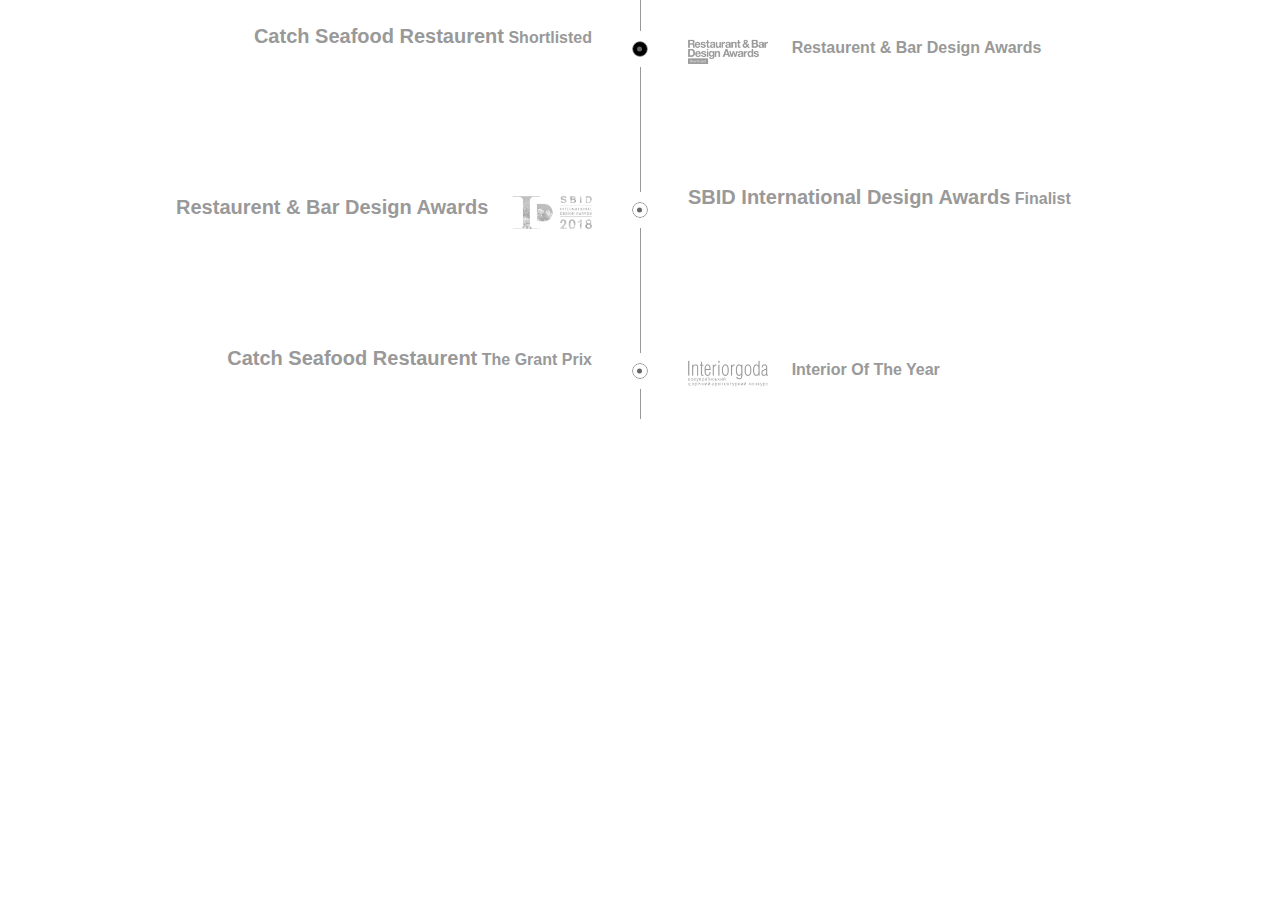
<file: try2.html>
<!DOCTYPE html>
<html lang="en">
  <head>
    <meta charset="UTF-8" />
    <meta http-equiv="X-UA-Compatible" content="IE=edge" />
    <meta name="viewport" content="width=device-width, initial-scale=1.0" />
    <title>try2</title>
    <link rel="stylesheet" href="./bootstrap-4.5.2-dist/css/bootstrap.min.css" />
    <link rel="stylesheet" href="./css/try2.css" />
  </head>
  <body>

    <!-- timeline section -->
    <section>
      <div class="container-fluid time__line">
        <div class="row row-cols-1 row-cols-sm-2">
          <div class="col">
            <h5>Catch seafood restaurent</h5>
            <p>Shortlisted</p>
          </div>
          <div class="col">
            <img src="./images/about-logos/logo-one.png" alt="logo restaurent 1" />
            <p class="d-inline-block">restaurent &amp; bar design awards</p>
          </div>
          <div class="col">
            <p class="mb-2 d-inline-block h5">restaurent &amp; bar design awards</p>
            <img src="./images/about-logos/logo-2.png" alt="logo restaurent 2" />
          </div>
          <div class="col">
            <h5>SBID international design awards</h5>
            <p>Finalist</p>
          </div>
          <div class="col">
            <h5>Catch seafood restaurent</h5>
            <p>the grant prix</p>
          </div>
          <div class="col">
            <img src="./images/about-logos/logo-3.png" alt="logo restaurent 3" />
            <p class="d-inline-block">interior of the year</p>
          </div>
        </div>
      </div>
    </section>
  </body>
</html>
</file>
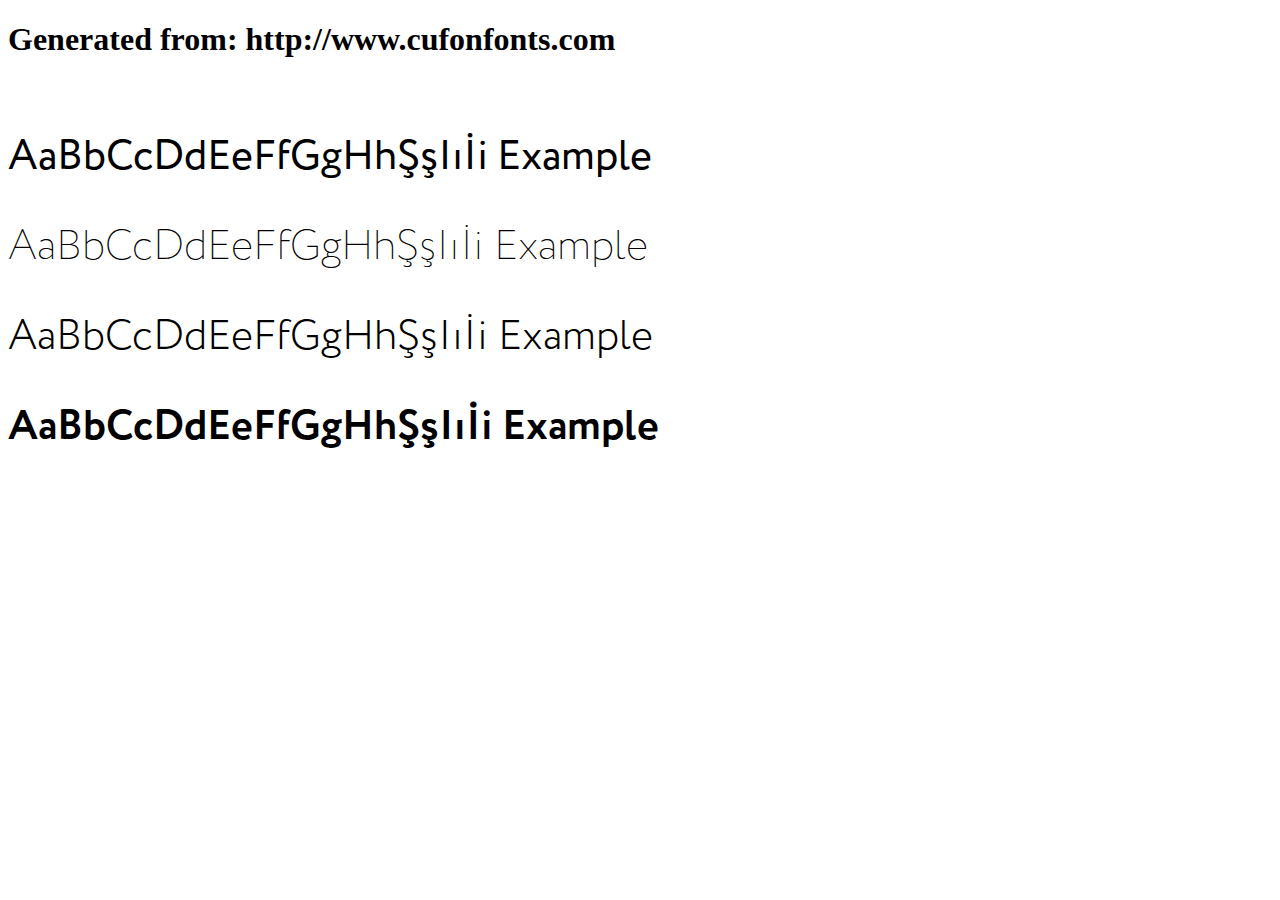
<file: circe-font/font-face/example.html>
<!DOCTYPE html>
<html xmlns="http://www.w3.org/1999/xhtml">
  <head>
    <meta http-equiv="Content-Type" content="text/html; charset=utf-8" />
    <link rel="stylesheet" type="text/css" href="style.css" />
  </head>

  <body>
    <h1>Generated from: http://www.cufonfonts.com</h1>
    <br />
    <h1 style="font-family: 'Circe'; font-weight: normal; font-size: 42px">AaBbCcDdEeFfGgHhŞşIıİi Example</h1>
    <h1 style="font-family: 'Circe Extra Light'; font-weight: normal; font-size: 42px">AaBbCcDdEeFfGgHhŞşIıİi Example</h1>
    <h1 style="font-family: 'Circe Light'; font-weight: normal; font-size: 42px">AaBbCcDdEeFfGgHhŞşIıİi Example</h1>
    <h1 style="font-family: 'Circe Bold'; font-weight: normal; font-size: 42px">AaBbCcDdEeFfGgHhŞşIıİi Example</h1>
  </body>
</html>
</file>
<file: css/try2.css>
.time__line {
  position: relative;
  text-transform: capitalize;
}
.time__line p {
  margin-bottom: 0;
}
.time__line p,
.time__line h5 {
  color: #999;
  font-weight: bold;
  display: inline-block;
}
.time__line h6 {
  color: #999;
}
.time__line::after {
  content: '';
  position: absolute;
  width: 1px;
  height: 100%;
  top: 0;
  left: 50%;
  background-color: #999;
}
.time__line .col {
  padding-top: 1.5rem;
  padding-bottom: 1.5rem;
}
.time__line .col img {
  width: 80px;
  margin-top: 0.4rem;
  opacity: 0.4;
  transition: opacity 0.4s ease-in-out;
}
.time__line .col:nth-of-type(odd) img {
  margin-left: 1.2rem;
}
.time__line .col:nth-of-type(even) img {
  margin-right: 1.2rem;
}
.time__line .col img:hover {
  opacity: 1;
}
.time__line .col:not(:last-of-type, :nth-last-of-type(2)) {
  margin-bottom: 4rem;
}
.time__line .col:nth-of-type(odd)::after {
  border: 1px solid #999;
  outline: 10px solid #fff;
  width: 16px;
  height: 16px;
  z-index: 1;
  right: -8px;
  background-color: #fff;
}
.time__line .col:nth-of-type(odd)::after,
.time__line .col:nth-of-type(even)::before ,
.time__line .col:nth-of-type(even)::after {
  content: '';
  display: block;
  position: absolute;
  top: 50%;
  transform: translateY(-50%);
  border-radius: 50%;
  box-sizing: border-box;
}
.time__line .col:nth-of-type(even)::before {
  background-color: #666;
  z-index: 5;
  left: -3px;
}
.time__line .col:nth-of-type(even)::before ,
.time__line .col:nth-of-type(even)::after {
  width: 5px;
  height: 5px;
}
.time__line .col:nth-of-type(even)::after {
  left: -7px;
  border: 8px solid transparent;
  z-index: 3;
}
.time__line .col:nth-of-type(even):hover:after {
  border-color: #000;
}
.time__line .col:nth-of-type(odd):hover::after {
  background-color: #000;
}
.time__line .col:nth-of-type(odd) {
  text-align: right;
  padding-right: 3rem;
}
.time__line .col:nth-of-type(even) {
  padding-left: 3rem;
}
</file>
<file: circe-font/font-face/style.css>
/* #### Generated By: http://www.cufonfonts.com #### */

    @font-face {
    font-family: 'Circe';
    font-style: normal;
    font-weight: normal;
    src: local('Circe'), url('CRC55.woff') format('woff');
    }
    

    @font-face {
    font-family: 'Circe Extra Light';
    font-style: normal;
    font-weight: normal;
    src: local('Circe Extra Light'), url('CRC25.woff') format('woff');
    }
    

    @font-face {
    font-family: 'Circe Light';
    font-style: normal;
    font-weight: normal;
    src: local('Circe Light'), url('CRC35.woff') format('woff');
    }
    

    @font-face {
    font-family: 'Circe Bold';
    font-style: normal;
    font-weight: normal;
    src: local('Circe Bold'), url('CRC65.woff') format('woff');
    }
</file>
